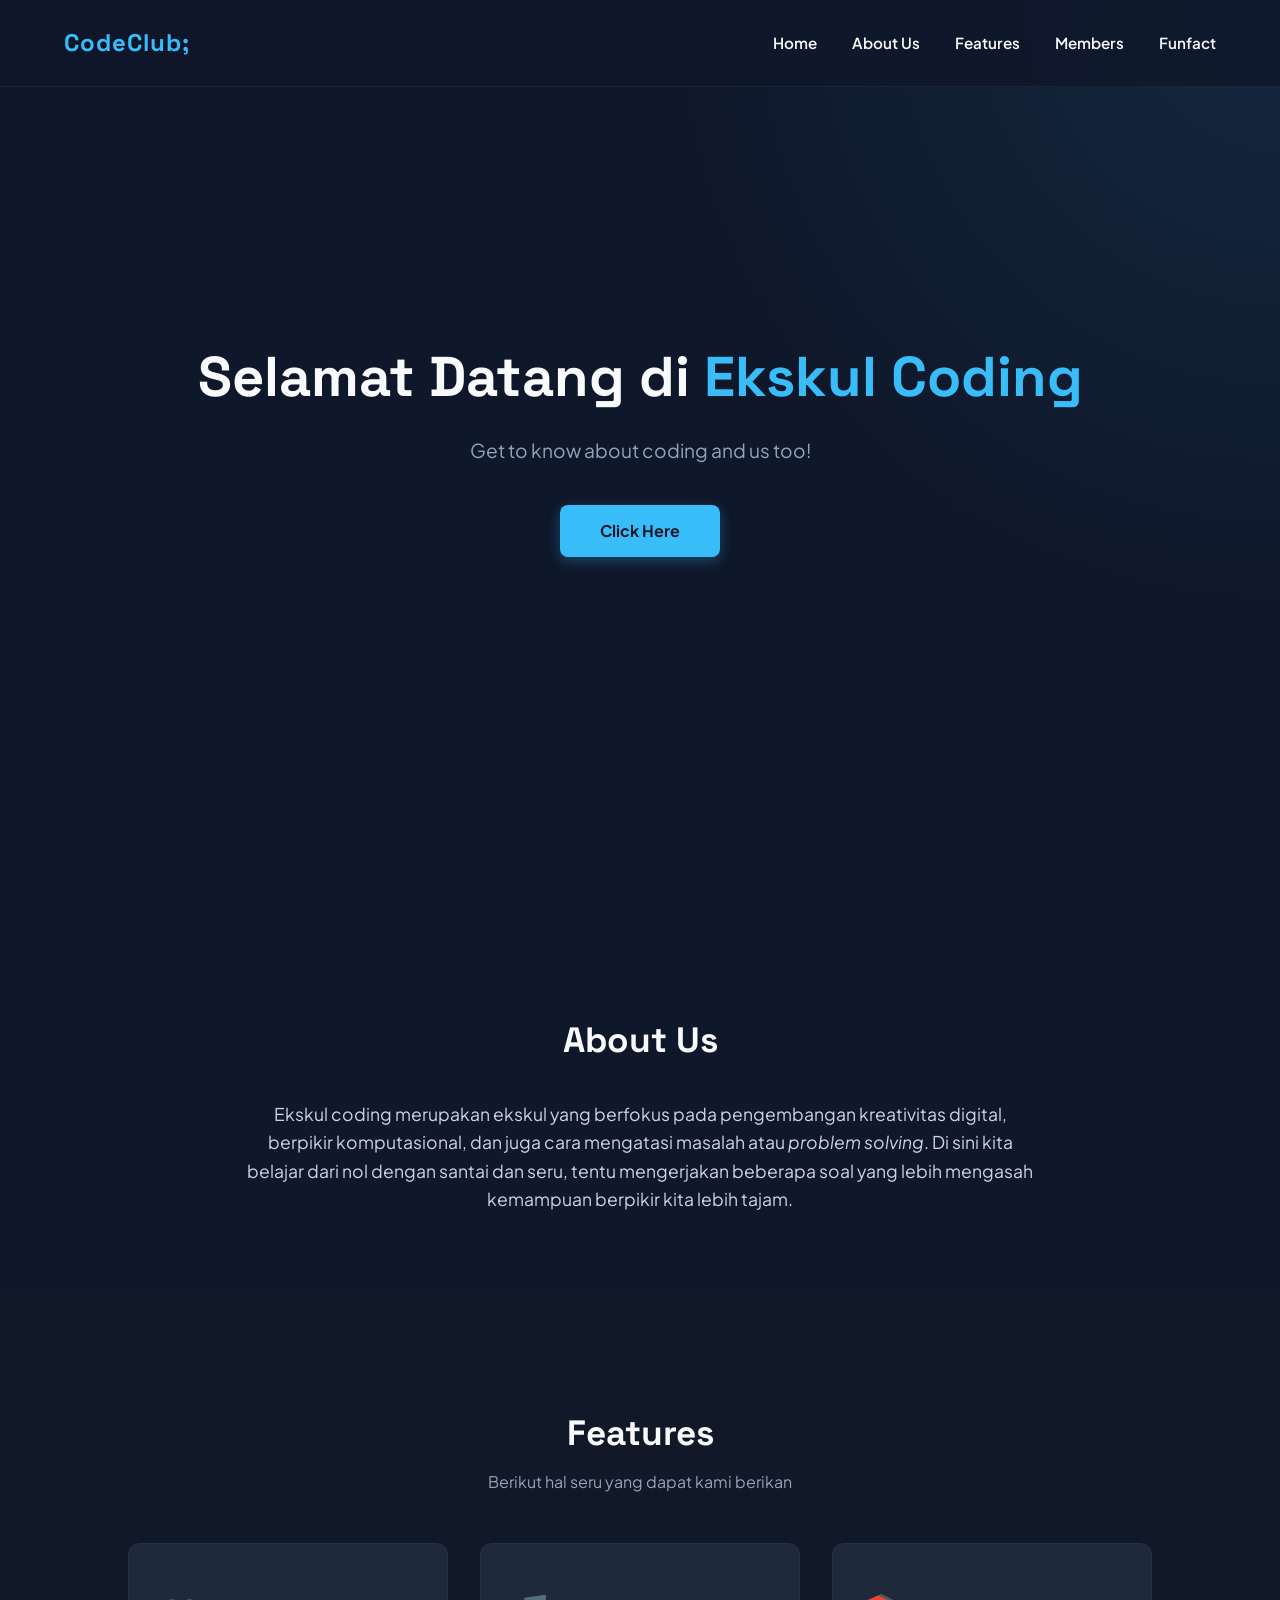
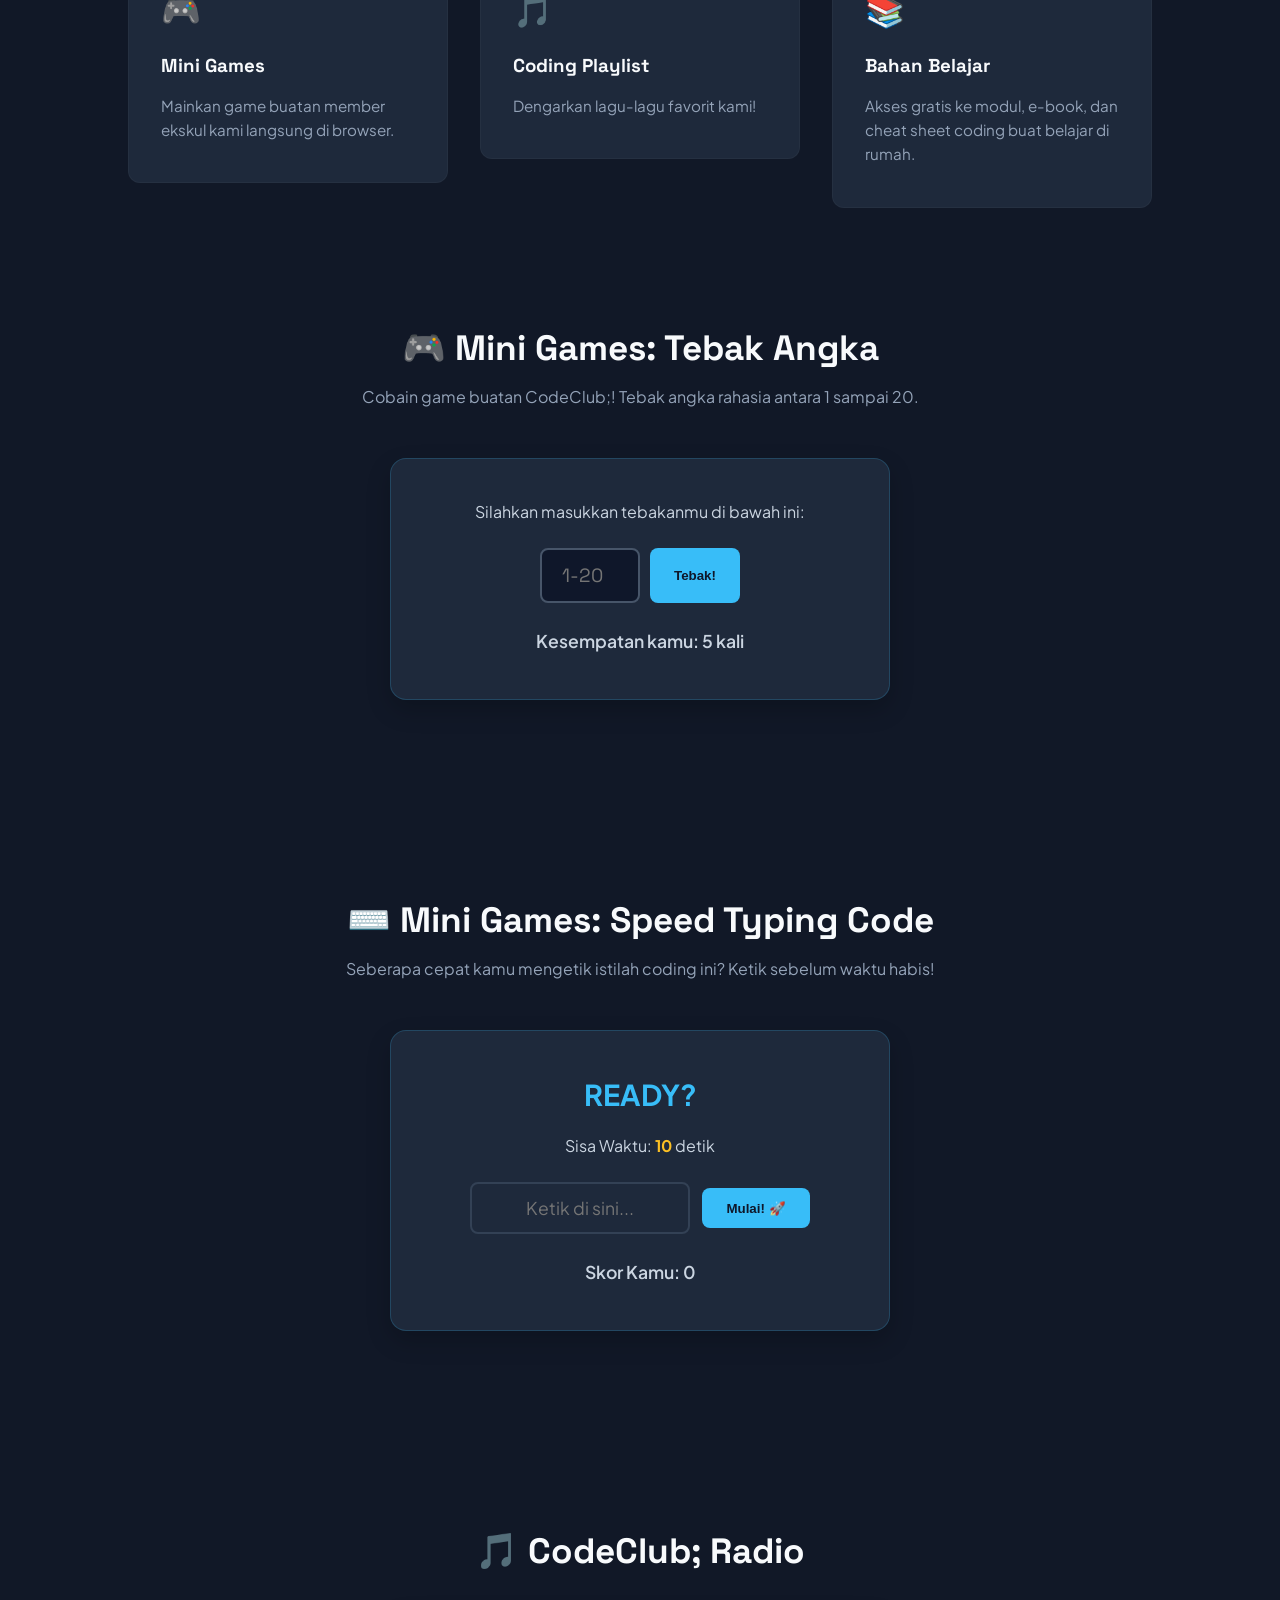
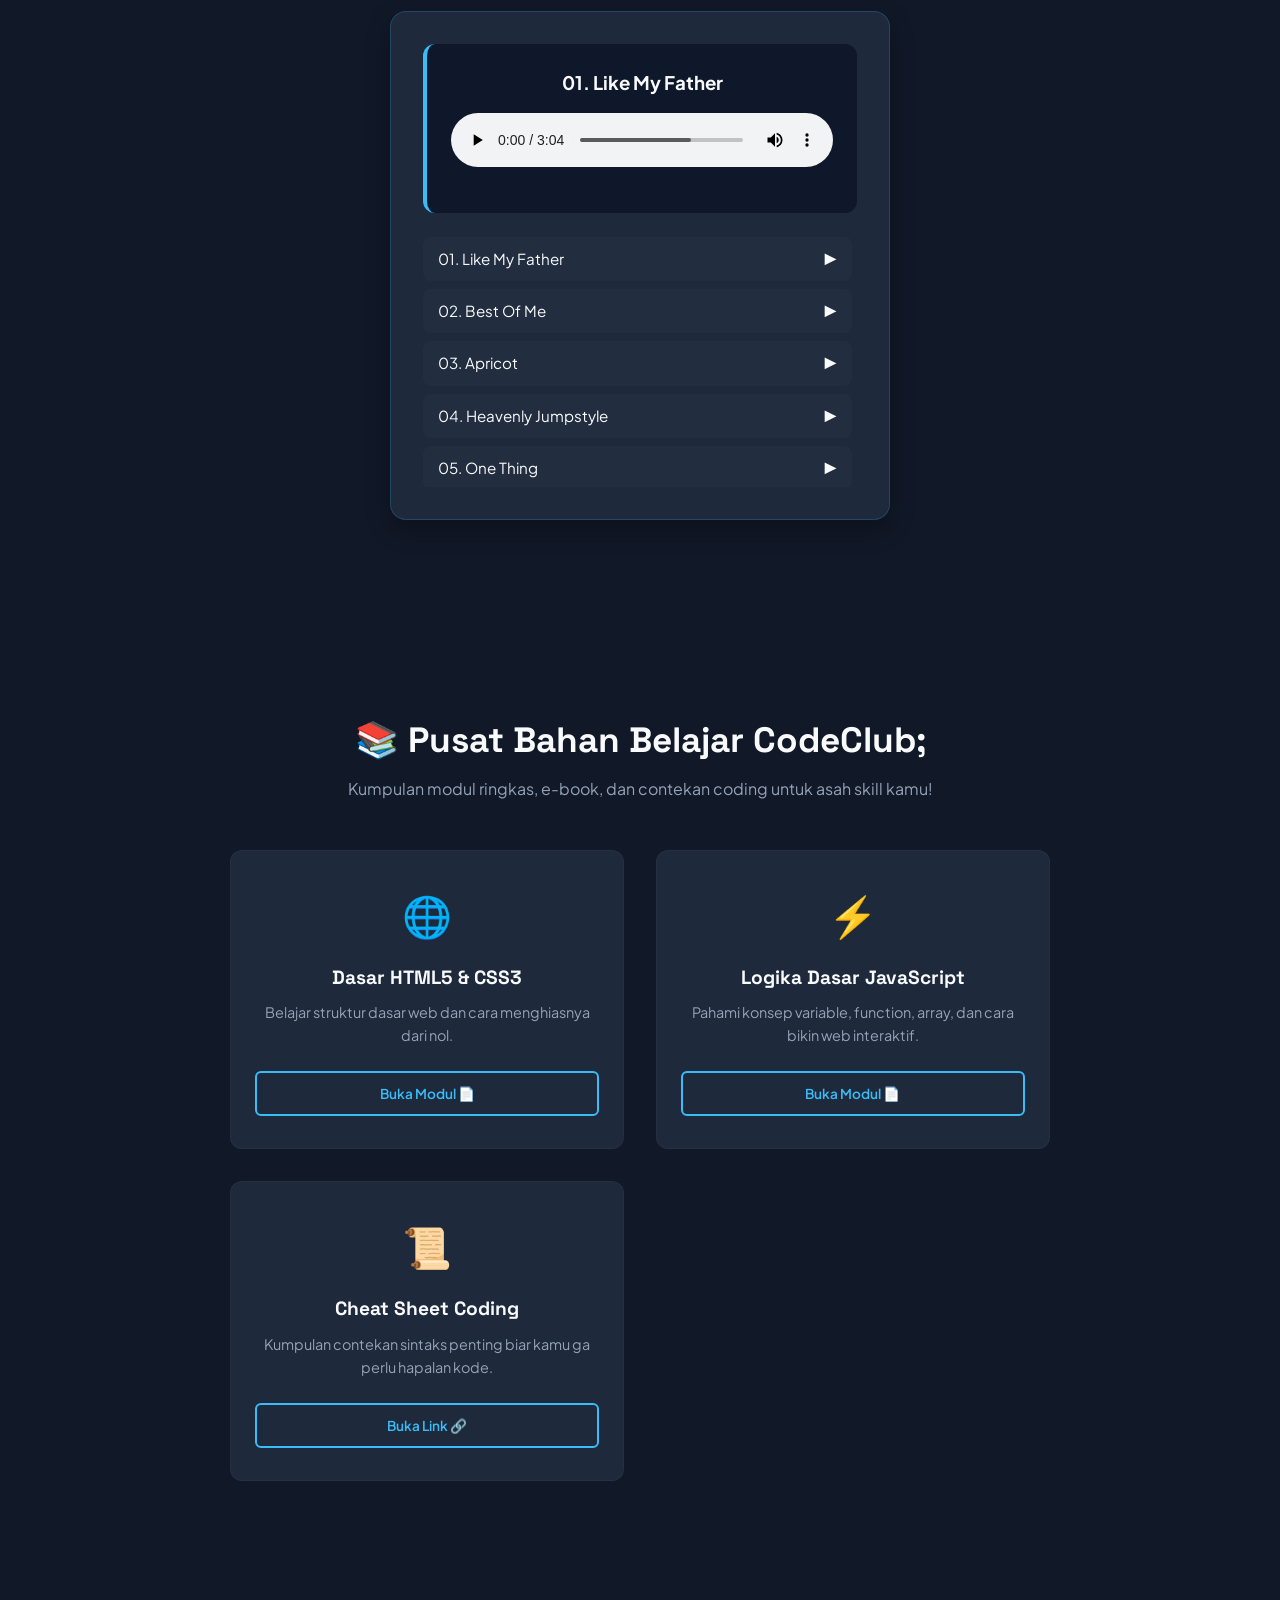
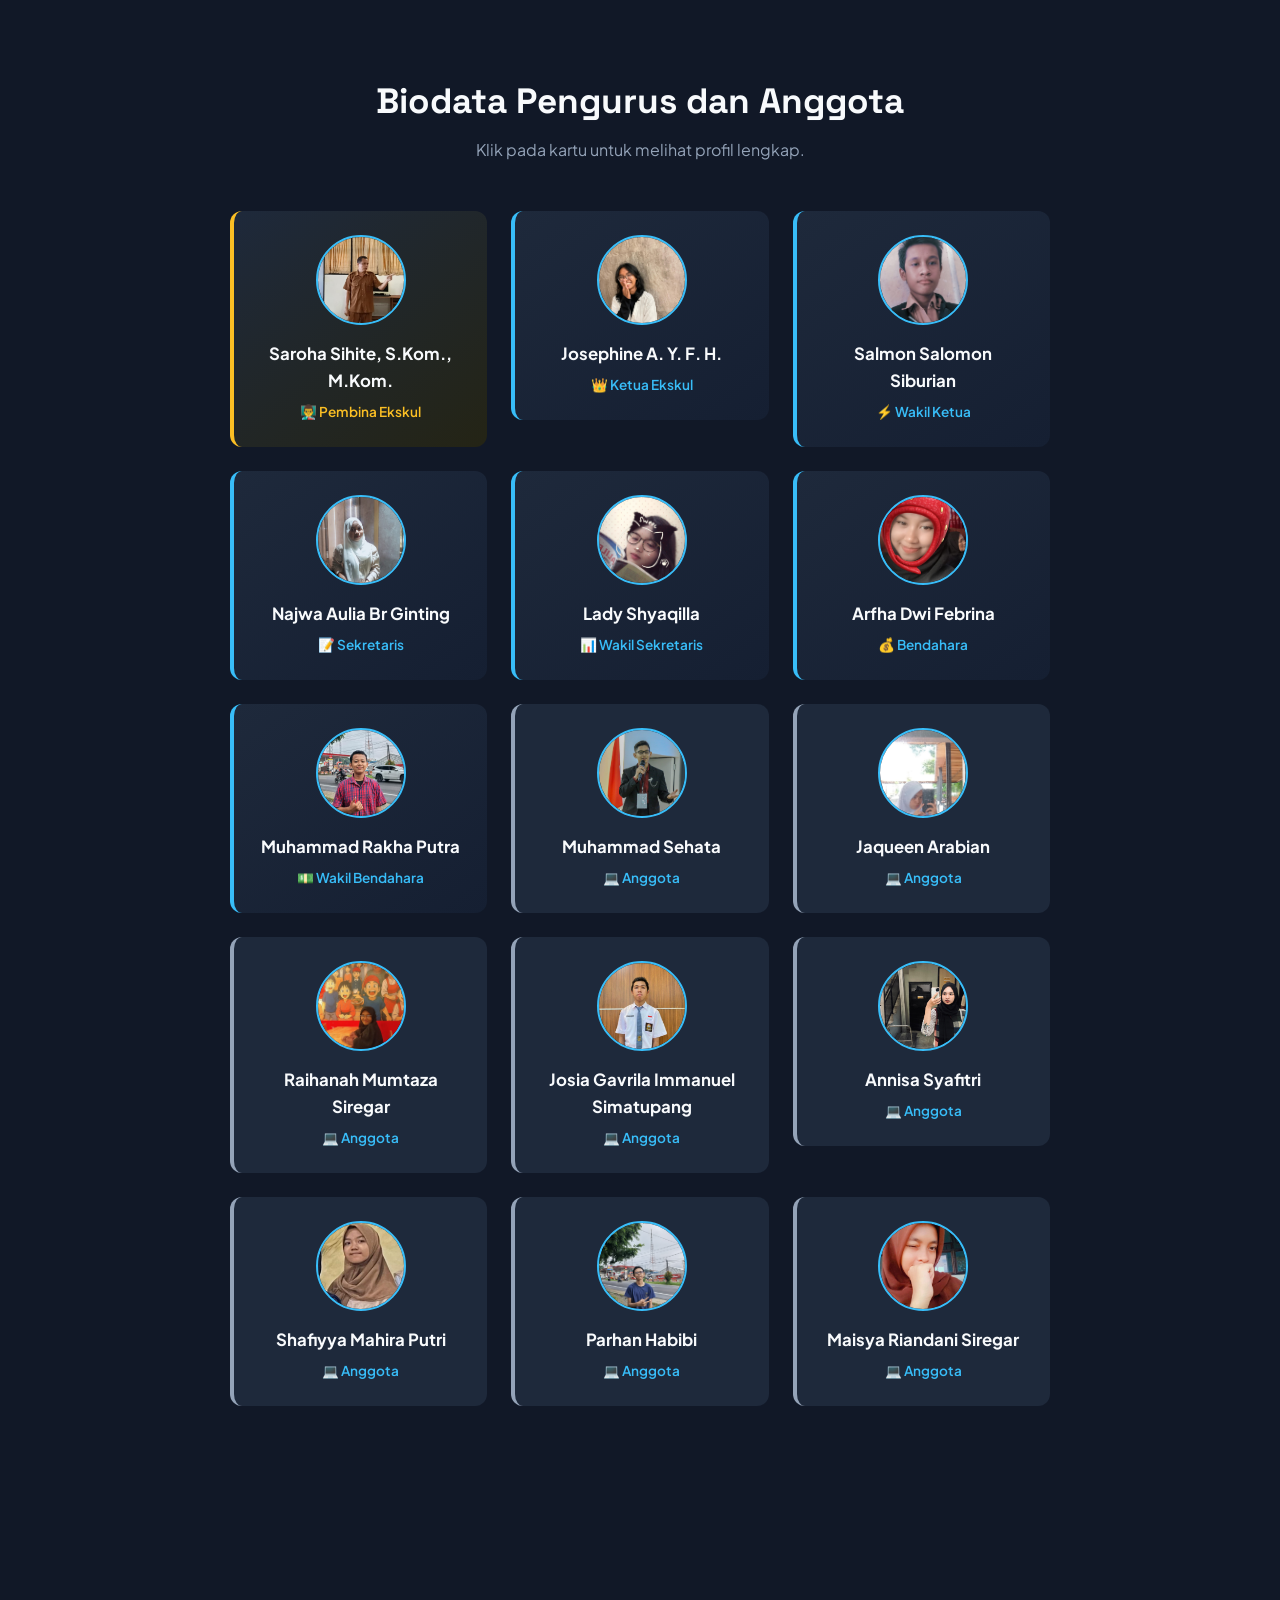
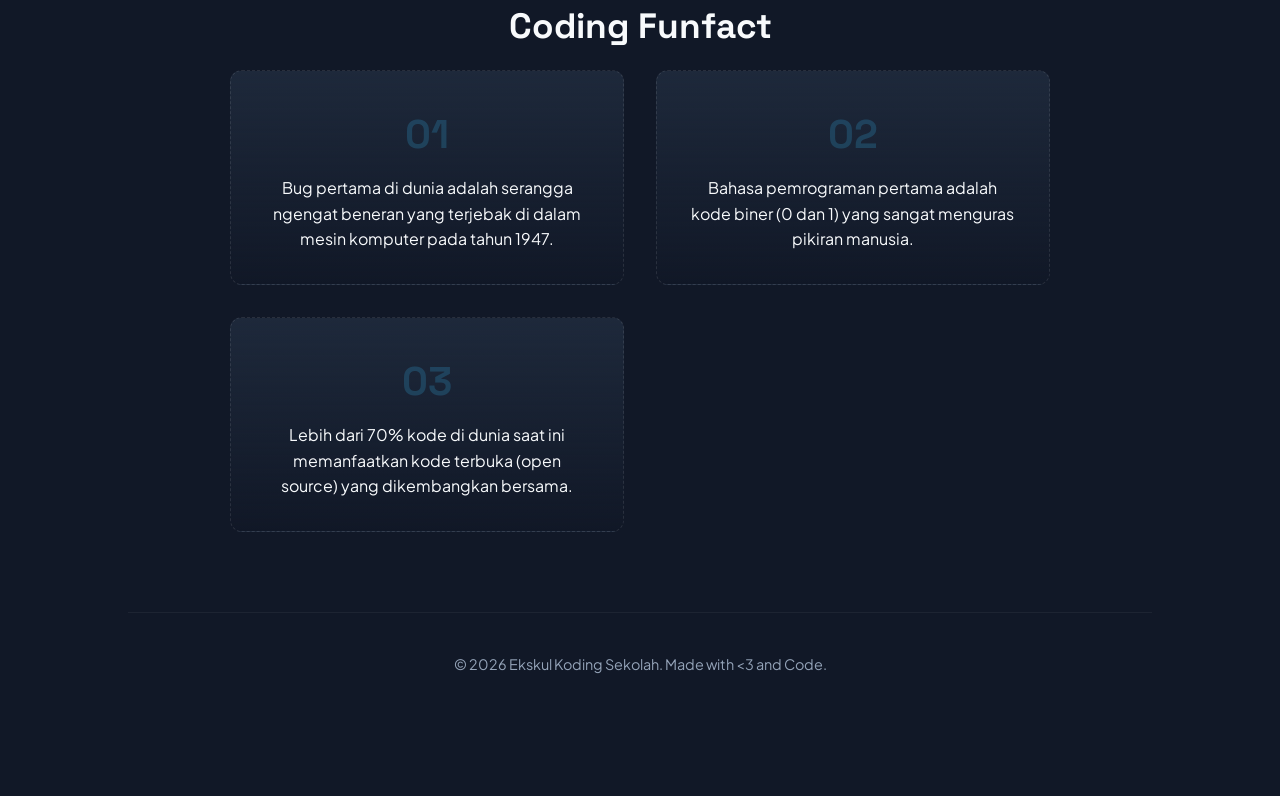
<file: index.html>
<!DOCTYPE html>
<html lang="en">
<head>
    <meta charset="UTF-8">
    <meta name="viewport" content="width=device-width, initial-scale=1.0">
    <title>CodeClub; - Ekskul Coding</title>
    <link rel="preconnect" href="https://fonts.googleapis.com">
    <link rel="preconnect" href="https://fonts.gstatic.com" crossorigin>
    <link href="https://fonts.googleapis.com/css2?family=Plus+Jakarta+Sans:wght@400;600;700&family=Space+Grotesk:wght@500;700&display=swap" rel="stylesheet">
    <link rel="stylesheet" href="style.css">
</head>
<body>

    <header>
        <div class="logo">CodeClub;</div>
        <nav>
            <a href="#home">Home</a>
            <a href="#about">About Us</a>
            <a href="#features">Features</a>
            <a href="#biodata">Members</a>
            <a href="#funfact">Funfact</a>
        </nav>
    </header>

    <section id="home" class="hero">
        <div class="hero-content">
            <h1>Selamat Datang di <span class="highlight">Ekskul Coding</span></h1>
            <p>Get to know about coding and us too!</p>
            <a href="#about" class="btn">Click Here</a>
        </div>
    </section>

    <section id="about" class="content-section">
        <h2>About Us</h2>
        <p class="section-desc">Ekskul coding merupakan ekskul yang berfokus pada pengembangan kreativitas digital, berpikir komputasional, dan juga cara mengatasi masalah atau <em>problem solving</em>. Di sini kita belajar dari nol dengan santai dan seru, tentu mengerjakan beberapa soal yang lebih mengasah kemampuan berpikir kita lebih tajam.</p>
    </section>

    <section id="features" class="content-section grey-bg">
        <h2>Features</h2>
        <p class="section-desc">Berikut hal seru yang dapat kami berikan</p>
        
        <div class="card-container">
            <a href="#game-section" class="card-link">
            <div class="card">
                <div class="card-icon">🎮</div>
                <h3>Mini Games</h3>
                <p>Mainkan game buatan member ekskul kami langsung di browser.</p>
            </div>
        </a>
            
        <a href="#playlist-section" class="card-link">
    <div class="card">
        <div class="card-icon">🎵</div>
        <h3>Coding Playlist</h3>
        <p>Dengarkan lagu-lagu favorit kami!</p>
    </div>
</a>
            
    <a href="#belajar-section" class="card-link">
    <div class="card">
        <div class="card-icon">📚</div>
        <h3>Bahan Belajar</h3>
        <p>Akses gratis ke modul, e-book, dan cheat sheet coding buat belajar di rumah.</p>
    </div>
</a>

    </div></div></div> <section id="game-section" class="content-section" style="display: block !important; clear: both !important; width: 100% !important;">
        <h2>🎮 Mini Games: Tebak Angka</h2>
        <p class="section-desc">Cobain game buatan CodeClub;! Tebak angka rahasia antara 1 sampai 20.</p>

        <div class="game-box">
            <p class="game-hint">Silahkan masukkan tebakanmu di bawah ini:</p>
            <div class="game-input-group">
                <input type="number" id="guessInput" min="1" max="20" placeholder="1-20">
                <button id="btnGuessSubmit" onclick="checkGuess()" class="btn-game">Tebak!</button>
            </div>
            <p id="gameMessage" class="game-message">Kesempatan kamu: <span id="chanceCount">5</span> kali</p>
            <button onclick="resetGuessGame()" id="resetGameBtn" class="btn-game btn-reset" style="display: none;">Main Lagi 🔄</button>
        </div>
    </section>

    <section id="game-typing" class="content-section grey-bg" style="display: block !important; clear: both !important; width: 100% !important;">
        <h2>⌨️ Mini Games: Speed Typing Code</h2>
        <p class="section-desc">Seberapa cepat kamu mengetik istilah coding ini? Ketik sebelum waktu habis!</p>

        <div class="game-box">
            <div style="font-size: 1.8rem; font-weight: 700; color: var(--accent); margin-bottom: 1rem;" id="wordTarget">READY?</div>
            <p class="game-hint">Sisa Waktu: <span id="timeLeft" style="font-weight: bold; color: #fbbf24;">10</span> detik</p>
            
            <div class="game-input-group">
                <input type="text" id="typeInput" placeholder="Ketik di sini..." autocomplete="off" onkeydown="handleEnter(event)" disabled>
                <button onclick="startTypingGame()" id="startTypeBtn" class="btn-game">Mulai! 🚀</button>
            </div>
            <p id="typingMessage" class="game-message">Skor Kamu: <span id="typeScore">0</span></p>
        </div>
    </section>

    <section id="playlist-section" class="content-section" style="display: block !important; clear: both !important; width: 100% !important;">
        <h2>🎵 CodeClub; Radio</h2>

        <div class="playlist-container">
            <div class="audio-player">
                <h3 id="current-track-title">Memuat lagu...</h3>
                <p id="current-track-genre" style="color: var(--accent); font-size: 0.85rem;"></p>
                <audio id="main-audio" src="" controls style="width: 100%; margin: 15px 0;"></audio>
            </div>

            <div class="song-list" id="song-list-container"></div>
        </div>
    </section>

    <section id="belajar-section" class="content-section grey-bg" style="display: block !important; clear: both !important; width: 100% !important;">
        <h2>📚 Pusat Bahan Belajar CodeClub;</h2>
        <p class="section-desc">Kumpulan modul ringkas, e-book, dan contekan coding untuk asah skill kamu!</p>

        <div class="resource-grid">
            <div class="resource-card">
                <div class="resource-icon">🌐</div>
                <h4>Dasar HTML5 & CSS3</h4>
                <p>Belajar struktur dasar web dan cara menghiasnya dari nol.</p>
                <a href="https://www.w3schools.com/html/" target="_blank" class="btn-download">Buka Modul 📄</a>
            </div>

            <div class="resource-card">
                <div class="resource-icon">⚡</div>
                <h4>Logika Dasar JavaScript</h4>
                <p>Pahami konsep variable, function, array, dan cara bikin web interaktif.</p>
                <a href="https://developer.mozilla.org/id/docs/Web/JavaScript/Guide" target="_blank" class="btn-download">Buka Modul 📄</a>
            </div>

            <div class="resource-card">
                <div class="resource-icon">📜</div>
                <h4>Cheat Sheet Coding</h4>
                <p>Kumpulan contekan sintaks penting biar kamu ga perlu hapalan kode.</p>
                <a href="https://overapi.com/" target="_blank" class="btn-download">Buka Link 🔗</a>
            </div>
        </div>
    </section>

    <section id="biodata" class="content-section">
        <h2>Biodata Pengurus dan Anggota</h2>
        <p class="section-desc">Klik pada kartu untuk melihat profil lengkap.</p>
        
        <div class="member-grid">
            <a href="profile.html?id=pembina" class="card-member-link">
                <div class="card-member teacher">
                    <div class="member-img">
                        <img src="Bapak.jpeg" alt="Pembina Ekskul">
                    </div>
                    <h3>Saroha Sihite, S.Kom., M.Kom.</h3>
                    <p class="role">👨‍🏫 Pembina Ekskul</p>
                </div>
            </a>

            <a href="profile.html?id=josephine" class="card-member-link">
                <div class="card-member leader">
                    <div class="member-img">
                        <img src="Josephine.jpeg" alt="Josephine">
                    </div>
                    <h3>Josephine A. Y. F. H.</h3>
                    <p class="role">👑 Ketua Ekskul</p>
                </div>
            </a>

            <a href="profile.html?id=salmon" class="card-member-link">
                <div class="card-member leader">
                    <div class="member-img">
                        <img src="Salmon.jpeg" alt="Salmon">
                    </div>
                    <h3>Salmon Salomon Siburian</h3>
                    <p class="role">⚡ Wakil Ketua</p>
                </div>
            </a>

            <a href="profile.html?id=najwa" class="card-member-link">
                <div class="card-member leader">
                    <div class="member-img">
                        <img src="Najwa.jpeg" alt="Najwa">
                    </div>
                    <h3>Najwa Aulia Br Ginting</h3>
                    <p class="role">📝 Sekretaris</p>
                </div>
            </a>

            <a href="profile.html?id=lady" class="card-member-link">
                <div class="card-member leader">
                    <div class="member-img">
                        <img src="Lady.jpeg" alt="Lady">
                    </div>
                    <h3>Lady Shyaqilla</h3>
                    <p class="role">📊 Wakil Sekretaris</p>
                </div>
            </a>

            <a href="profile.html?id=arfha" class="card-member-link">
                <div class="card-member leader">
                    <div class="member-img">
                        <img src="Arfha.jpeg" alt="Arfha">
                    </div>
                    <h3>Arfha Dwi Febrina</h3>
                    <p class="role">💰 Bendahara</p>
                </div>
            </a>

            <a href="profile.html?id=rakha" class="card-member-link">
                <div class="card-member leader">
                    <div class="member-img">
                        <img src="Rakha.jpeg" alt="Rakha">
                    </div>
                    <h3>Muhammad Rakha Putra</h3>
                    <p class="role">💵 Wakil Bendahara</p>
                </div>
            </a>

            <a href="profile.html?id=sehata" class="card-member-link">
                <div class="card-member">
                    <div class="member-img">
                        <img src="Sehata.jpeg" alt="Sehata">
                    </div>
                    <h3>Muhammad Sehata</h3>
                    <p class="role">💻 Anggota</p>
                </div>
            </a>

            <a href="profile.html?id=jaqueen" class="card-member-link">
                <div class="card-member">
                    <div class="member-img">
                        <img src="Jaqueen.jpeg" alt="Jaqueen">
                    </div>
                    <h3>Jaqueen Arabian</h3>
                    <p class="role">💻 Anggota</p>
                </div>
            </a>

            <a href="profile.html?id=raihanah" class="card-member-link">
                <div class="card-member">
                    <div class="member-img">
                        <img src="Taza.jpeg" alt="Raihanah">
                    </div>
                    <h3>Raihanah Mumtaza Siregar</h3>
                    <p class="role">💻 Anggota</p>
                </div>
            </a>

            <a href="profile.html?id=josia" class="card-member-link">
                <div class="card-member">
                    <div class="member-img">
                        <img src="Josia.jpeg" alt="Josia">
                    </div>
                    <h3>Josia Gavrila Immanuel Simatupang</h3>
                    <p class="role">💻 Anggota</p>
                </div>
            </a>

            <a href="profile.html?id=annisa" class="card-member-link">
                <div class="card-member">
                    <div class="member-img">
                        <img src="Icha.jpeg" alt="Annisa">
                    </div>
                    <h3>Annisa Syafitri</h3>
                    <p class="role">💻 Anggota</p>
                </div>
            </a>

            <a href="profile.html?id=shafiyya" class="card-member-link">
                <div class="card-member">
                    <div class="member-img">
                        <img src="Shafiyya.jpeg" alt="Shafiyya">
                    </div>
                    <h3>Shafiyya Mahira Putri</h3>
                    <p class="role">💻 Anggota</p>
                </div>
            </a>

            <a href="profile.html?id=parhan" class="card-member-link">
                <div class="card-member">
                    <div class="member-img">
                        <img src="Parhan.jpeg" alt="Parhan">
                    </div>
                    <h3>Parhan Habibi</h3>
                    <p class="role">💻 Anggota</p>
                </div>
            </a>

            <a href="profile.html?id=maisya" class="card-member-link">
                <div class="card-member">
                    <div class="member-img">
                        <img src="Maisya.jpeg" alt="Maisya">
                    </div>
                    <h3>Maisya Riandani Siregar</h3>
                    <p class="role">💻 Anggota</p>
                </div>
            </a>
        </div>
    </section>

    <section id="funfact" class="content-section grey-bg">
        <h2>Coding Funfact</h2>
        <div class="card-container">
            <div class="funfact-box">
                <h3>01</h3>
                <p>Bug pertama di dunia adalah serangga ngengat beneran yang terjebak di dalam mesin komputer pada tahun 1947.</p>
            </div>
            <div class="funfact-box">
                <h3>02</h3>
                <p>Bahasa pemrograman pertama adalah kode biner (0 dan 1) yang sangat menguras pikiran manusia.</p>
            </div>
            <div class="funfact-box">
                <h3>03</h3>
                <p>Lebih dari 70% kode di dunia saat ini memanfaatkan kode terbuka (open source) yang dikembangkan bersama.</p>
            </div>
        </div>
    </section>

    <footer>
        <p>&copy; 2026 Ekskul Koding Sekolah. Made with &lt;3 and Code.</p>
    </footer>

    <script>
        // ==================== LOGIKA GAME 1: TEBAK ANGKA ====================
        let randomNumber = Math.floor(Math.random() * 20) + 1;
        let chances = 5;

        function checkGuess() {
            const inputElement = document.getElementById("guessInput");
            const messageElement = document.getElementById("gameMessage");
            
            const userGuess = parseInt(inputElement.value);

            if (isNaN(userGuess) || userGuess < 1 || userGuess > 20) {
                messageElement.innerHTML = "❌ Masukkan angka yang valid antara 1 - 20!";
                messageElement.style.color = "#ff9800";
                return;
            }

            chances--;

            if (userGuess === randomNumber) {
                messageElement.innerHTML = `🎉 Selamat! Tebakanmu BENAR. Angka rahasianya adalah ${randomNumber}.`;
                messageElement.style.color = "#10b981";
                endGuessGame();
            } else if (chances === 0) {
                messageElement.innerHTML = `😢 Game Over! Kamu kehabisan kesempatan. Angka rahasianya adalah ${randomNumber}.`;
                messageElement.style.color = "#ef4444";
                endGuessGame();
            } else {
                if (userGuess < randomNumber) {
                    messageElement.innerHTML = `📉 Terlalu RENDAH! Sisa kesempatan: ${chances} kali.`;
                } else {
                    messageElement.innerHTML = `📈 Terlalu TINGGI! Sisa kesempatan: ${chances} kali.`;
                }
                messageElement.style.color = "#334155"; 
            }

            inputElement.value = ""; 
        }

        function endGuessGame() {
            document.getElementById("guessInput").disabled = true;
            document.getElementById("btnGuessSubmit").disabled = true; // Kunci tombol tebak khusus game 1
            document.getElementById("resetGameBtn").style.display = "inline-block";
        }

        function resetGuessGame() {
            randomNumber = Math.floor(Math.random() * 20) + 1;
            chances = 5;
            
            document.getElementById("guessInput").disabled = false;
            document.getElementById("btnGuessSubmit").disabled = false;
            document.getElementById("resetGameBtn").style.display = "none";
            
            const messageElement = document.getElementById("gameMessage");
            messageElement.innerHTML = `Kesempatan kamu: <span id="chanceCount">5</span> kali`;
            messageElement.style.color = "#334155";
            document.getElementById("guessInput").value = "";
        }


        // ==================== LOGIKA GAME 2: SPEED TYPING ====================
        const codingWords = ['javascript', 'html', 'css', 'variable', 'function', 'array', 'looping', 'database', 'frontend', 'backend', 'compiler', 'bug', 'syntax'];
        let typingTimer = null;
        let timeCount = 10;
        let scoreCount = 0;
        let currentWord = '';

        function startTypingGame() {
            if (typingTimer) {
                clearInterval(typingTimer);
                typingTimer = null;
            }

            timeCount = 10;
            scoreCount = 0;
            document.getElementById("typeScore").innerText = scoreCount;
            document.getElementById("timeLeft").innerText = timeCount;
            document.getElementById("typingMessage").innerText = "Skor Kamu: 0";
            document.getElementById("typingMessage").style.color = "#cbd5e1";
            
            // Sembunyikan tombol mulai khusus game mengetik
            document.getElementById("startTypeBtn").style.display = "none";
            
            const inputEl = document.getElementById("typeInput");
            inputEl.disabled = false;
            inputEl.value = '';
            
            setTimeout(() => { inputEl.focus(); }, 50);
            
            nextWord();
            
            typingTimer = setInterval(function() {
                timeCount--;
                document.getElementById("timeLeft").innerText = timeCount;
                
                if (timeCount <= 0) {
                    clearInterval(typingTimer);
                    typingTimer = null;
                    endTypingGame();
                }
            }, 1000);
        }

        function nextWord() {
            const randomIndex = Math.floor(Math.random() * codingWords.length);
            currentWord = codingWords[randomIndex];
            document.getElementById("wordTarget").innerText = currentWord;
        }

        function verifyWord() {
            const inputEl = document.getElementById("typeInput");
            const userText = inputEl.value.trim().toLowerCase();
            
            if (userText === currentWord) {
                scoreCount++;
                document.getElementById("typeScore").innerText = scoreCount;
                inputEl.value = ''; 
                timeCount += 2; 
                document.getElementById("timeLeft").innerText = timeCount;
                nextWord(); 
            }
        }

        document.getElementById("typeInput").addEventListener("input", verifyWord);

        function handleEnter(event) {
            if (event.key === "Enter") {
                event.preventDefault(); 
                verifyWord();
            }
        }

        function endTypingGame() {
            const inputEl = document.getElementById("typeInput");
            inputEl.disabled = true;
            inputEl.value = '';
            
            document.getElementById("wordTarget").innerText = "GAME OVER! 🛑";
            document.getElementById("typingMessage").innerHTML = `🏁 Skor Akhir Kamu: <span style="color: #fbbf24; font-size: 1.4rem;">${scoreCount}</span> kata!`;
            document.getElementById("typingMessage").style.color = "#ef4444";
            
            // Memunculkan kembali tombol mulai game mengetik secara spesifik
            const startBtn = document.getElementById("startTypeBtn");
            startBtn.innerText = "Main Lagi 🔄";
            startBtn.style.display = "inline-block";
        }

        // Data 18 Lagu Coding Playlist
const playlist = [
    { title: "01. Like My Father", src: "jax.mp3" },
    { title: "02. Best Of Me", src: "n.mp3" },
    { title: "03. Apricot", src: "apricot.mp3" },
    { title: "04. Heavenly Jumpstyle", src: "jump.mp3" },
    { title: "05. One Thing", src: "d.mp3" },
    { title: "06. Best Part Of Me", src: "ed.mp3" },
    { title: "07. My Hero", src: "haris.mp3" },
    { title: "08. The One That Got Away", src: "katy.mp3" },
    { title: "09. I Like You The Most", src: "toat.mp3" },
    { title: "10. Shape Of My Heart", src: "shape.mp3" },
    { title: "11. I Miss You But I Hate You", src: "slank.mp3" },
    { title: "12. Keliling", src: "kel.mp3" },
    { title: "13. Wide Eyes", src: "wide.mp3" },
    { title: "14. POV", src: "pov.mp3" },
    { title: "15. Seluruh Cinta", src: "siti.mp3" },
    { title: "16. Blinding Lights", src: "the.mp3" },
    { title: "17. That Somebody", src: "that.mp3" },
    { title: "18. Stupid Song", src: "olivia.mp3" }
];

const songListContainer = document.getElementById("song-list-container");
const mainAudio = document.getElementById("main-audio");
const trackTitle = document.getElementById("current-track-title");

// Fungsi untuk merender daftar lagu ke HTML
function renderPlaylist() {
    songListContainer.innerHTML = "";
    playlist.forEach((song, index) => {
        const songItem = document.createElement("div");
        songItem.classList.add("song-item");
        songItem.innerHTML = `<span>${song.title}</span> <span>▶️</span>`;
        
        // Klik lagu untuk memutar
        songItem.addEventListener("click", () => {
            playTrack(index);
        });
        
        songListContainer.appendChild(songItem);
    });
}

// Fungsi memutar lagu berdasarkan indeks
function playTrack(index) {
    // Hapus status aktif di semua item lagu
    const allItems = document.querySelectorAll(".song-item");
    allItems.forEach(item => item.classList.remove("active"));
    
    // Set lagu aktif
    allItems[index].classList.add("active");
    mainAudio.src = playlist[index].src;
    trackTitle.innerText = playlist[index].title;
    
    // Putar audio secara otomatis
    mainAudio.play();
}

// Jalankan fungsi render saat halaman pertama kali dibuka
renderPlaylist();

// Set default lagu pertama (indeks 0) tetapi jangan diputar otomatis sampai user klik
if(playlist.length > 0) {
    mainAudio.src = playlist[0].src;
    trackTitle.innerText = playlist[0].title;
}
    </script>

</body>
</html>
</file>
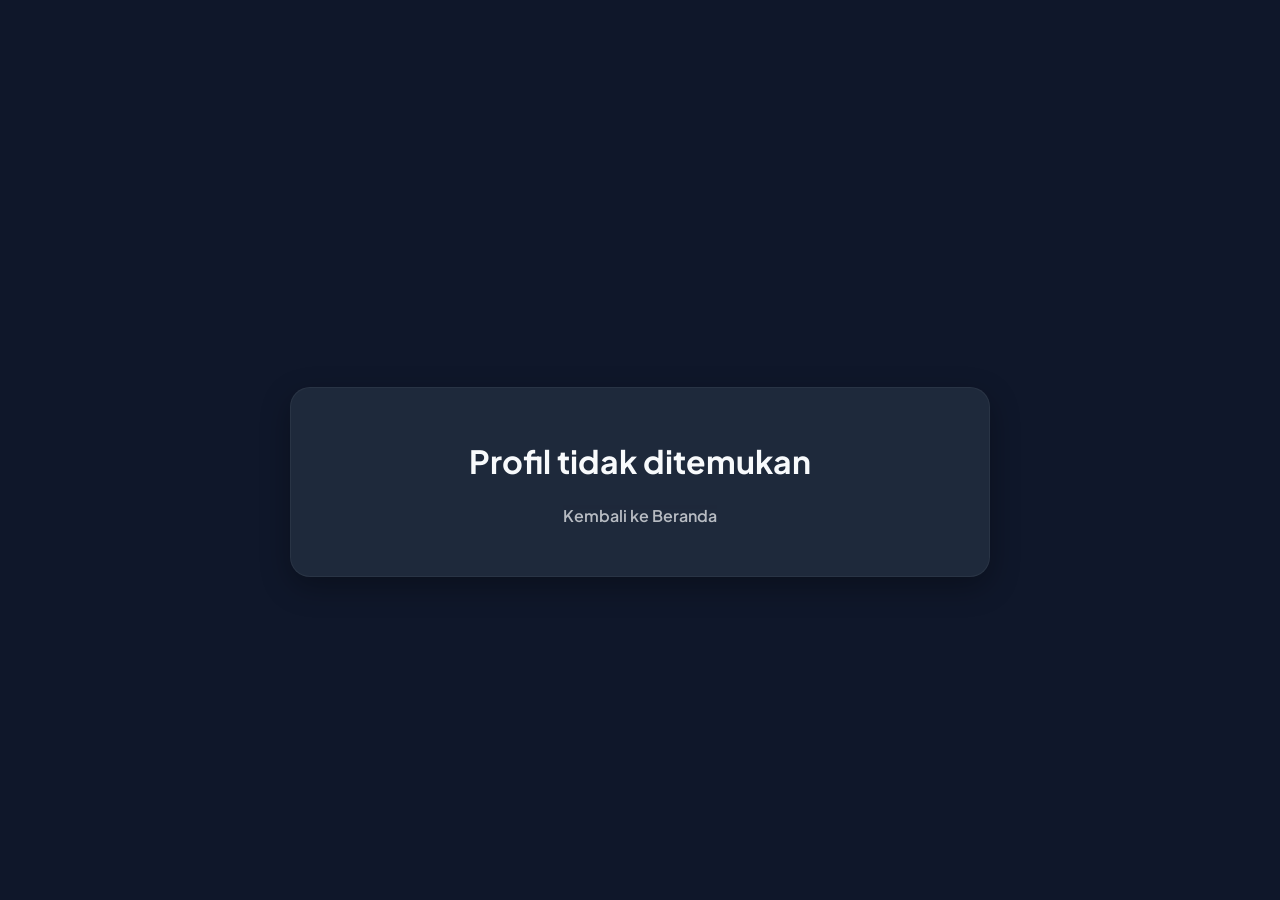
<file: profile.html>
<!DOCTYPE html>
<html lang="en">
<head>
    <meta charset="UTF-8">
    <meta name="viewport" content="width=device-width, initial-scale=1.0">
    <title>Member Profile - CodeClub;</title>
    <link href="https://fonts.googleapis.com/css2?family=Plus+Jakarta+Sans:wght@400;600;700&family=Space+Grotesk:wght@700&display=swap" rel="stylesheet">
    <link rel="stylesheet" href="style.css">
    <style>
        .profile-container {
            min-height: 100vh;
            display: flex;
            align-items: center;
            justify-content: center;
            padding: 6rem 2rem 2rem 2rem;
        }
        .profile-card-detail {
            background: var(--bg-secondary);
            width: 100%;
            max-width: 700px;
            border-radius: 20px;
            overflow: hidden;
            border: 1px solid rgba(255,255,255,0.05);
            display: flex;
            flex-direction: column;
            text-align: center;
            padding: 3rem;
            box-shadow: 0 10px 30px rgba(0,0,0,0.3);
        }
        .detail-img {
            width: 150px;
            height: 150px;
            border-radius: 50%;
            margin: 0 auto 1.5rem;
            border: 4px solid var(--accent);
            object-fit: cover;
        }
        .detail-name { font-family: var(--font-heading); font-size: 2rem; margin-bottom: 0.5rem; }
        .detail-role { color: var(--accent); font-weight: 700; margin-bottom: 2rem; letter-spacing: 1px; font-size: 0.9rem; }
        .detail-bio { color: var(--text-muted); line-height: 1.8; margin-bottom: 2rem; text-align: center; }
        .detail-skills { display: flex; gap: 10px; justify-content: center; flex-wrap: wrap; margin-bottom: 2rem; }
        .skill-badge { background: rgba(56, 189, 248, 0.1); color: var(--accent); padding: 6px 16px; border-radius: 20px; font-size: 0.8rem; font-weight: 600; }
        .back-btn { text-decoration: none; color: var(--text-main); font-weight: 600; opacity: 0.7; transition: 0.3s; display: inline-block; margin-top: 1rem; }
        .back-btn:hover { opacity: 1; color: var(--accent); }
    </style>
</head>
<body>

    <div class="profile-container">
        <div class="profile-card-detail" id="profile-content">
            <p>Loading profile...</p>
        </div>
    </div>

    <script>
        const membersData = {
            "pembina": {
                name: "Saroha Sihite, S.Kom., M.Kom.",
                role: "👨‍🏫 PEMBINA EKSKUL",
                img: "Bapak.jpeg",
                bio: "Halo, saya adalah pembina Ekskul Coding. Di ekskul ini, saya berharap kalian tidak hanya belajar menulis kode, tetapi juga melatih logika berpikir untuk menyelesaikan berbagai masalah di era digital saat ini. Selamat belajar!",
                skills: ["Mentoring", "Problem Solving", "Education"]
            },
            "josephine": {
                name: "Josephine A. Y. F. H.",
                role: "👑 KETUA EKSKUL",
                img: "Josephine.jpeg",
                bio: "Suka yapping 24/7, my kisah sudah pasti Kevin Lius Bong ♡, introvert akut, love stargazing date and also taking a moon picture, love midnight cola tho. Musik favoritku dari Mitski dan Phoebe.",
                skills: ["HTML", "CSS", "Python", "Leadership"]
            },
            "salmon": {
                name: "Salmon Salomon Siburian",
                role: "⚡ WAKIL KETUA",
                img: "Salmon.jpeg",
                bio: "Hobiku belajar dan olahraga, minuman favorit teh tarik dan makanan favorit martabak.",
                skills: ["Python", "HTML", "Logic Tuning"]
            },
            "najwa": {
                name: "Najwa Aulia Br Ginting",
                role: "📝 SEKRETARIS",
                img: "Najwa.jpeg",
                bio: "Aku ga punya funfact ya.",
                skills: ["Technical Writing", "Organizing", "Documentation"]
            },
            "lady": {
                name: "Lady Shyaqilla",
                role: "📊 WAKIL SEKRETARIS",
                img: "Lady.jpeg",
                bio: "Aku suka habibie, hewan favoritku kucing, idolaku Devon Kei Enzo, kagum sama orang pintar, dan aku ingin menjadi dokter hewan.",
                skills: ["Excel", "Administration", "Data Entry"]
            },
            "arfha": {
                name: "Arfha Dwi Febrina",
                role: "💰 BENDAHARA",
                img: "Arfha.jpeg",
                bio: "Suka belajar hal baru, mencoba berbagai proyek, dan mengubah ide menjadi sesuatu yang bermanfaat.",
                skills: ["Management", "Math", "Financial Tracking"]
            },
            "rakha": {
                name: "Muhammad Rakha Putra",
                role: "💵 WAKIL BENDAHARA",
                img: "Rakha.jpeg",
                bio: "Aku suka makanan pedas, aku juga tidak terlalu suka keramaian, dan aku tidak suka makanan atau minuman manis.",
                skills: ["Budgeting", "Planning", "Finance"]
            },
            "sehata": {
                name: "Muhammad Sehata",
                role: "💻 ANGGOTA EKSKUL",
                img: "Sehata.jpeg",
                bio: "Hobiku olahraga, baca buku, dan healing. Makanan favoritku martabak manis, idolaku Nabi Muhammad Saw dan Larry king.",
                skills: ["Web Design", "UI/UX", "Frontend"]
            },
            "jaqueen": {
                name: "Jaqueen Arabian",
                role: "💻 ANGGOTA EKSKUL",
                img: "Jaqueen.jpeg",
                bio: "Makanan favoritku dimsum. Aku suka main gitar dan catur.",
                skills: ["HTML", "CSS", "Frontend"]
            },
            "raihanah": {
                name: "Raihanah Mumtaza Siregar",
                role: "💻 ANGGOTA EKSKUL",
                img: "Taza.jpeg",
                bio: "Suka membaca, warna kuning, kucing, cuaca cerah, dan langit malam. Hobiku mewarnai, menggambar, dan juga melukis.",
                skills: ["CSS Layouting", "Web Design"]
            },
            "josia": {
                name: "Josia Gavrila Immanuel Simatupang",
                role: "💻 ANGGOTA EKSKUL",
                img: "Josia.jpeg",
                bio: "Aku ga punya funfact ya guys.",
                skills: ["Game Dev", "Python", "Algorithms"]
            },
            "annisa": {
                name: "Annisa Syafitri",
                role: "💻 ANGGOTA EKSKUL",
                img: "Icha.jpeg",
                bio: "Halo, nama ku Annisa Syafitri tapi biasa di panggil Icha, aku sekarang berada di kelas 12 newton 1, pelajaran fav aku ialah matematika, aku di ekskul coding ini menjabat sebagai salah satu  bagian anggota coding, di coding ini aku banyak banget dapat pengetahuan yang sebelumnya aku ga tahu seperti cara membuat web sendiri. Sebelumnya masuk ke coding ini tidak ada sama sekali terbayang di benak ku, awal nya aku cuma tiba tiba di masukin sama teman ku yg menjabat sebagai ketua, tapi setelah di jalani ekskul ini seru banget si. Hobi aku sendiri ialah membaca, terlebih lagi membaca buku novel. Aku orang nya itu bisa di bilang ekstrovert ataupun introvert, tergantung aku nyaman atau tidak nya dengan orang orang tersebut. Dikelas sendiri aku memiliki teman dekat yaitu Josep dan Shafiyya, banyak canda tawa yang uda kami laluin, ohya ga lupa juga di coding sendiri aku sama Josep sangat mengship kan Shafiyya dan Sehata, kalo di tanya kenapa? Karna cocok aja si, jadi nanti kalo kalian masuk coding jangan lupa dukung couple itu ya. Ohiya kalo di waktu libur sendiri aku sering menghabiskan waktu libur ku di rumah bersama keluarga atau terkadang aku sering pergi bareng teman teman ku, tapi kalo libur nya panjang aku lebih suka berlibur di tempat tempat yang alam di banding di mall, padahal dulu mall itu tempat fav aku berpergian bareng seseorang. Idola fav aku sendiri itu jeon jungkook, ganteng banget kan dia lalu dia juga serba bisa, emang idaman banget. Mungkin segitu aja, aku berharap kalian banyak ya yang masuk coding, ekskul ini seru bangett soal nya, yang nanti sudah daftar semangat terus ya untuk bisa buat hal hal yang luar biasa nanti nya.",
                skills: ["HTML", "Structuring"]
            },
            "shafiyya": {
                name: "Shafiyya Mahira Putri",
                role: "💻 ANGGOTA EKSKUL",
                img: "Shafiyya.jpeg",
                bio: "Hobi menggambar. Makanan favoritku lasagna. One and only, Jade Leech ♡. Pelajaran favoritku b.inggris.",
                skills: ["Backend dev", "CSS", "HTML"]
            },
            "parhan": {
                name: "Parhan Habibi",
                role: "💻 ANGGOTA EKSKUL",
                img: "Parhan.jpeg",
                bio: "Extrovert dan asik. Suka jalan-jalan ataupun berpergian. Suka main game.",
                skills: ["Backend dev", "Frontend dev", "Fullstack"]
            },
            "maisya": {
                name: "Maisya Riandani Siregar",
                role: "💻 ANGGOTA EKSKUL",
                img: "Maisya.jpeg",
                bio: "Hobi menggambar, mendengar musik, dan menonton film. Makanan favoritku udang.",
            }
        };

        const urlParams = new URLSearchParams(window.location.search);
        const memberId = urlParams.get('id');
        const content = document.getElementById('profile-content');

        if (memberId && membersData[memberId]) {
            const data = membersData[memberId];
            content.innerHTML = `
                <img src="${data.img}" class="detail-img" alt="${data.name}">
                <h1 class="detail-name">${data.name}</h1>
                <p class="detail-role">${data.role}</p>
                <div class="detail-skills">
                    ${data.skills.map(s => `<span class="skill-badge">${s}</span>`).join('')}
                </div>
                <p class="detail-bio">${data.bio}</p>
                <a href="index.html#biodata" class="back-btn">← Kembali ke Beranda</a>
            `;
        } else {
            content.innerHTML = `<h1>Profil tidak ditemukan</h1><a href="index.html" class="back-btn">Kembali ke Beranda</a>`;
        }
    </script>
</body>
</html>
</file>
<file: style.css>
/* ==================== ROOT & BASE STYLE ==================== */
:root {
    --bg-primary: #0f172a;       /* Dark theme background */
    --bg-secondary: #1e293b;     /* Card background */
    --accent: #38bdf8;           /* Cyber blue accent */
    --accent-hover: #0ea5e9;
    --text-main: #f8fafc;
    --text-muted: #94a3b8;
    --font-heading: 'Space Grotesk', sans-serif;
    --font-body: 'Plus Jakarta Sans', sans-serif;
}

* {
    margin: 0;
    padding: 0;
    box-sizing: border-box;
    scroll-behavior: smooth;
}

body {
    background-color: var(--bg-primary);
    color: var(--text-main);
    font-family: var(--font-body);
    line-height: 1.6;
}

/* ==================== NAVIGATION BAR ==================== */
header {
    position: fixed;
    top: 0;
    left: 0;
    width: 100%;
    display: flex;
    justify-content: space-between;
    align-items: center;
    padding: 1.5rem 5%;
    background: rgba(15, 23, 42, 0.8);
    backdrop-filter: blur(12px);
    border-bottom: 1px solid rgba(255, 255, 255, 0.05);
    z-index: 1000;
}

.logo {
    font-family: var(--font-heading);
    font-size: 1.5rem;
    font-weight: 700;
    color: var(--accent);
    letter-spacing: 1px;
}

nav a {
    color: var(--text-main);
    text-decoration: none;
    margin-left: 2rem;
    font-weight: 600;
    font-size: 0.95rem;
    transition: color 0.3s ease;
}

nav a:hover {
    color: var(--accent);
}

/* ==================== HERO SECTION ==================== */
.hero {
    min-height: 100vh;
    display: flex;
    align-items: center;
    justify-content: center;
    text-align: center;
    padding: 0 1rem;
    background: radial-gradient(circle at top right, rgba(56, 189, 248, 0.1), transparent 40%);
}

.hero h1 {
    font-family: var(--font-heading);
    font-size: 3.5rem;
    font-weight: 700;
    line-height: 1.2;
    margin-bottom: 1.5rem;
}

.hero .highlight {
    color: var(--accent);
}

.hero p {
    font-size: 1.2rem;
    color: var(--text-muted);
    margin-bottom: 2.5rem;
}

.btn {
    display: inline-block;
    padding: 0.8rem 2.5rem;
    background-color: var(--accent);
    color: var(--bg-primary);
    text-decoration: none;
    font-weight: 700;
    border-radius: 8px;
    box-shadow: 0 4px 14px rgba(56, 189, 248, 0.3);
    transition: all 0.3s ease;
}

.btn:hover {
    background-color: var(--accent-hover);
    transform: translateY(-2px);
    box-shadow: 0 6px 20px rgba(56, 189, 248, 0.4);
}

/* ==================== CONTENT SECTIONS ==================== */
.content-section {
    padding: 7rem 10% 5rem 10%;
    text-align: center;
}

.grey-bg {
    background-color: #111827; 
}

.content-section h2 {
    font-family: var(--font-heading);
    font-size: 2.2rem;
    margin-bottom: 0.5rem;
}

.section-desc {
    color: var(--text-muted);
    max-width: 600px;
    margin: 0 auto 3rem auto;
}

#about p {
    max-width: 800px;
    margin: 2rem auto 0 auto;
    font-size: 1.1rem;
    color: #cbd5e1;
}

/* ==================== GRID & CARDS SYSTEM ==================== */
.card-container {
    display: grid;
    grid-template-columns: repeat(auto-fit, minmax(280px, 1fr));
    gap: 2rem;
    margin-top: 1rem;
}

.card {
    background-color: var(--bg-secondary);
    padding: 2.5rem 2rem;
    border-radius: 12px;
    text-align: left;
    border: 1px solid rgba(255, 255, 255, 0.03);
    transition: transform 0.3s ease, border-color 0.3s ease;
}

.card:hover {
    transform: translateY(-5px);
    border-color: rgba(56, 189, 248, 0.3);
}

.card-icon {
    font-size: 2rem;
    margin-bottom: 1rem;
}

.card h3 {
    margin-bottom: 0.8rem;
    font-family: var(--font-heading);
}

.card p {
    color: var(--text-muted);
    font-size: 0.95rem;
}

/* ==================== MEMBERS GRID ==================== */
.member-grid {
    display: grid;
    grid-template-columns: repeat(auto-fill, minmax(220px, 1fr));
    gap: 1.5rem;
}

.card-member-link {
    text-decoration: none;
    color: inherit;
    display: block;
}

.card-member {
    background-color: var(--bg-secondary);
    padding: 1.5rem;
    border-radius: 12px;
    text-align: center;
    border-left: 4px solid var(--text-muted);
    cursor: pointer;
    transition: all 0.3s ease;
    display: flex;
    flex-direction: column;
    align-items: center;
}

.card-member:hover {
    background-color: #243147;
    transform: translateY(-5px);
    box-shadow: 0 5px 15px rgba(56, 189, 248, 0.1);
}

.member-img {
    width: 90px;
    height: 90px;
    border-radius: 50%;
    margin-bottom: 1rem;
    overflow: hidden;
    border: 2px solid var(--accent);
    background-color: #2a3547;
}

.member-img img {
    width: 100%;
    height: 100%;
    object-fit: cover;
}

.card-member h3 {
    font-size: 1.05rem;
    margin-bottom: 0.4rem;
}

.card-member .role {
    font-size: 0.85rem;
    font-weight: 600;
    color: var(--accent);
}

/* Border khusus pengurus inti & pembina */
.card-member.leader {
    border-left-color: var(--accent);
    background: linear-gradient(145deg, #1e293b, #151f32);
}

.card-member.teacher {
    border-left-color: #fbbf24; 
    background: linear-gradient(145deg, #1e293b, #242415);
}

.card-member.teacher .role {
    color: #fbbf24;
}

/* ==================== FUNFACT BOX ==================== */
.funfact-box {
    background: linear-gradient(180deg, var(--bg-secondary), transparent);
    padding: 2rem;
    border-radius: 12px;
    text-align: center;
    border: 1px dashed rgba(255, 255, 255, 0.1);
}

.funfact-box h3 {
    font-size: 2.5rem;
    color: rgba(56, 189, 248, 0.2);
    font-family: var(--font-heading);
    margin-bottom: 0.5rem;
}

/* ==================== FOOTER ==================== */
footer {
    padding: 2.5rem 1rem;
    text-align: center;
    border-top: 1px solid rgba(255, 255, 255, 0.05);
    color: var(--text-muted);
    font-size: 0.9rem;
}

/* ==================== RESPONSIVE DESIGN ==================== */
@media (max-width: 768px) {
    header {
        flex-direction: column;
        gap: 1rem;
        padding: 1rem;
    }
    
    nav a {
        margin: 0 0.7rem;
    }

    .hero h1 {
        font-size: 2.3rem;
    }

    .content-section {
        padding: 5rem 5% 3rem 5%;
    }
}

/* ==================== MINI GAME STYLE ==================== */
.game-box {
    background-color: var(--bg-secondary);
    max-width: 500px;
    margin: 2rem auto 0 auto;
    padding: 2.5rem;
    border-radius: 16px;
    border: 1px solid rgba(56, 189, 248, 0.2);
    box-shadow: 0 10px 25px rgba(0, 0, 0, 0.2);
}

.game-hint {
    margin-bottom: 1.5rem;
    color: #cbd5e1;
}

.game-input-group {
    display: flex;
    justify-content: center;
    gap: 10px;
    margin-bottom: 1.5rem;
}

#guessInput {
    width: 100px;
    padding: 0.8rem;
    font-size: 1.2rem;
    border-radius: 8px;
    border: 2px solid #475569;
    background-color: var(--bg-primary);
    color: var(--text-main);
    text-align: center;
    font-family: var(--font-heading);
}

#guessInput:focus {
    outline: none;
    border-color: var(--accent);
}

.btn-game {
    padding: 0.8rem 1.5rem;
    background-color: var(--accent);
    color: var(--bg-primary);
    border: none;
    font-weight: 700;
    border-radius: 8px;
    cursor: pointer;
    transition: all 0.3s ease;
}

.btn-game:hover {
    background-color: var(--accent-hover);
    transform: translateY(-2px);
}

.btn-reset {
    background-color: #10b981; /* Warna hijau sukses */
    color: white;
    margin-top: 1rem;
}

.btn-reset:hover {
    background-color: #059669;
}

.game-message {
    font-size: 1.1rem;
    font-weight: 600;
    color: #cbd5e1;
    min-height: 2rem;
}

/* ==================== ADDITIONAL STYLE FOR GAME LINK ==================== */
html {
    scroll-behavior: smooth; /* Memastikan efek scroll ke game terasa mulus */
}

.card-link {
    text-decoration: none;
    color: inherit; /* Supaya teks di dalam card tidak berubah jadi warna biru link */
    display: block;
}

/* Membuat efek hover yang sinkron ketika card game dibungkus link */
.card-link:hover .card {
    transform: translateY(-5px);
    border-color: rgba(56, 189, 248, 0.6); /* Mengikuti warna cyber blue accent milikmu */
    box-shadow: 0 5px 15px rgba(56, 189, 248, 0.1);
    cursor: pointer;
}

/* ==================== TYPING GAME SPECIFIC STYLE ==================== */
#typeInput {
    width: 100%;               /* Membuat input fleksibel memenuhi ruang */
    max-width: 220px;          /* Batas lebar maksimal input */
    padding: 0.8rem;
    font-size: 1.1rem;
    border-radius: 8px;
    border: 2px solid #475569;
    background-color: var(--bg-primary);
    color: var(--text-main);
    font-family: var(--font-body);
    text-align: center;
    transition: border-color 0.3s ease;
}

#typeInput:focus {
    outline: none;
    border-color: var(--accent); /* Warna cyber blue saat diketik */
}

#typeInput:disabled {
    background-color: #1e293b;
    color: var(--text-muted);
    border-color: #334155;
    cursor: not-allowed;        /* Mengubah kursor menjadi tanda dilarang saat game belum mulai */
}

/* Memastikan susunan input dan tombol tetap rapi di tengah */
#game-typing .game-input-group {
    display: flex;
    justify-content: center;
    align-items: center;
    gap: 12px;
    min-height: 50px;          /* Menjaga ruang tetap konsisten saat tombol hilang */
}

/* ==================== PLAYLIST RADIO SYSTEM ==================== */
.playlist-container {
    max-width: 600px;
    margin: 2rem auto 0 auto;
    background-color: var(--bg-secondary);
    padding: 2rem;
    border-radius: 16px;
    border: 1px solid rgba(56, 189, 248, 0.2);
    box-shadow: 0 10px 25px rgba(0, 0, 0, 0.3);
}

.audio-player {
    background-color: var(--bg-primary);
    padding: 1.5rem;
    border-radius: 12px;
    margin-bottom: 1.5rem;
    border-left: 4px solid var(--accent);
}

.song-list {
    max-height: 250px; /* Batasi tinggi agar bisa di-scroll */
    overflow-y: auto;  /* Aktifkan scrollbar vertikal */
    text-align: left;
    padding-right: 5px;
}

/* Mengubah tampilan scrollbar agar estetik */
.song-list::-webkit-scrollbar {
    width: 6px;
}
.song-list::-webkit-scrollbar-thumb {
    background-color: #334155;
    border-radius: 4px;
}

.song-item {
    padding: 10px 15px;
    background-color: rgba(255, 255, 255, 0.02);
    margin-bottom: 8px;
    border-radius: 8px;
    cursor: pointer;
    display: flex;
    justify-content: space-between;
    align-items: center;
    transition: all 0.2s ease;
    font-size: 0.95rem;
}

.song-item:hover {
    background-color: rgba(56, 189, 248, 0.1);
    color: var(--accent);
}

.song-item.active {
    background-color: rgba(56, 189, 248, 0.2);
    color: var(--accent);
    font-weight: bold;
}

/* ==================== RESOURCE / BAHAN BELAJAR SYSTEM ==================== */
.resource-grid {
    display: grid;
    grid-template-columns: repeat(auto-fit, minmax(250px, 1fr));
    gap: 1.5rem;
    max-width: 900px;
    margin: 2rem auto 0 auto;
}

.resource-card {
    background-color: var(--bg-secondary);
    padding: 2rem 1.5rem;
    border-radius: 12px;
    text-align: center;
    border: 1px solid rgba(255, 255, 255, 0.03);
    display: flex;
    flex-direction: column;
    justify-content: space-between;
    align-items: center;
    transition: transform 0.3s ease, border-color 0.3s ease;
}

.resource-card:hover {
    transform: translateY(-5px);
    border-color: rgba(56, 189, 248, 0.3);
}

.resource-icon {
    font-size: 2.5rem;
    margin-bottom: 1rem;
}

.resource-card h4 {
    font-family: var(--font-heading);
    font-size: 1.2rem;
    margin-bottom: 0.5rem;
    color: var(--text-main);
}

.resource-card p {
    color: var(--text-muted);
    font-size: 0.9rem;
    margin-bottom: 1.5rem;
}

.btn-download {
    display: inline-block;
    padding: 0.6rem 1.5rem;
    background-color: transparent;
    color: var(--accent);
    border: 2px solid var(--accent);
    text-decoration: none;
    font-weight: 600;
    font-size: 0.85rem;
    border-radius: 6px;
    transition: all 0.3s ease;
    width: 100%;
}

.btn-download:hover {
    background-color: var(--accent);
    color: var(--bg-primary);
    box-shadow: 0 4px 12px rgba(56, 189, 248, 0.2);
}

/* Memastikan setiap section utama mengambil baris penuh secara vertikal */
.content-section {
    width: 100%;
    clear: both; /* Memutus efek elemen mengambang jika ada */
    display: block; /* Memastikan section menumpuk ke bawah, bukan ke samping */
}

/* Memastikan kotak game tetap di tengah dan tidak melebar liar */
.game-box {
    display: block;
    margin: 2rem auto 0 auto !important; /* !important memaksa element tetap di tengah */
}

/* Memastikan container playlist tetap di tengah */
.playlist-container {
    display: block;
    margin: 2rem auto 0 auto !important;
}

/* ==================== DESKTOP FIX ALIGNMENT ==================== */

/* Memaksa setiap section mengambil 1 baris utuh dari kiri ke kanan (menumpuk ke bawah) */
#game-section, #game-typing, #playlist-section, #belajar-section {
    display: block !important;
    width: 100% !important;
    clear: both !important;
    float: none !important;
}

/* Memastikan elemen box tunggal tetap berada di tengah barisnya dan tidak melebar liar */
.game-box, .playlist-container {
    display: block !important;
    width: 100% !important;
    max-width: 500px !important; 
    margin: 2rem auto 0 auto !important;
}

/* Khusus Pusat Bahan Belajar, kita biarkan berjejer 3 kolom karena isinya ada 3 kartu kecil */
#belajar-section .resource-grid {
    display: grid !important;
    grid-template-columns: repeat(auto-fit, minmax(280px, 1fr)) !important;
    gap: 2rem !important;
    max-width: 1000px !important;
    margin: 2rem auto 0 auto !important;
}
</file>
